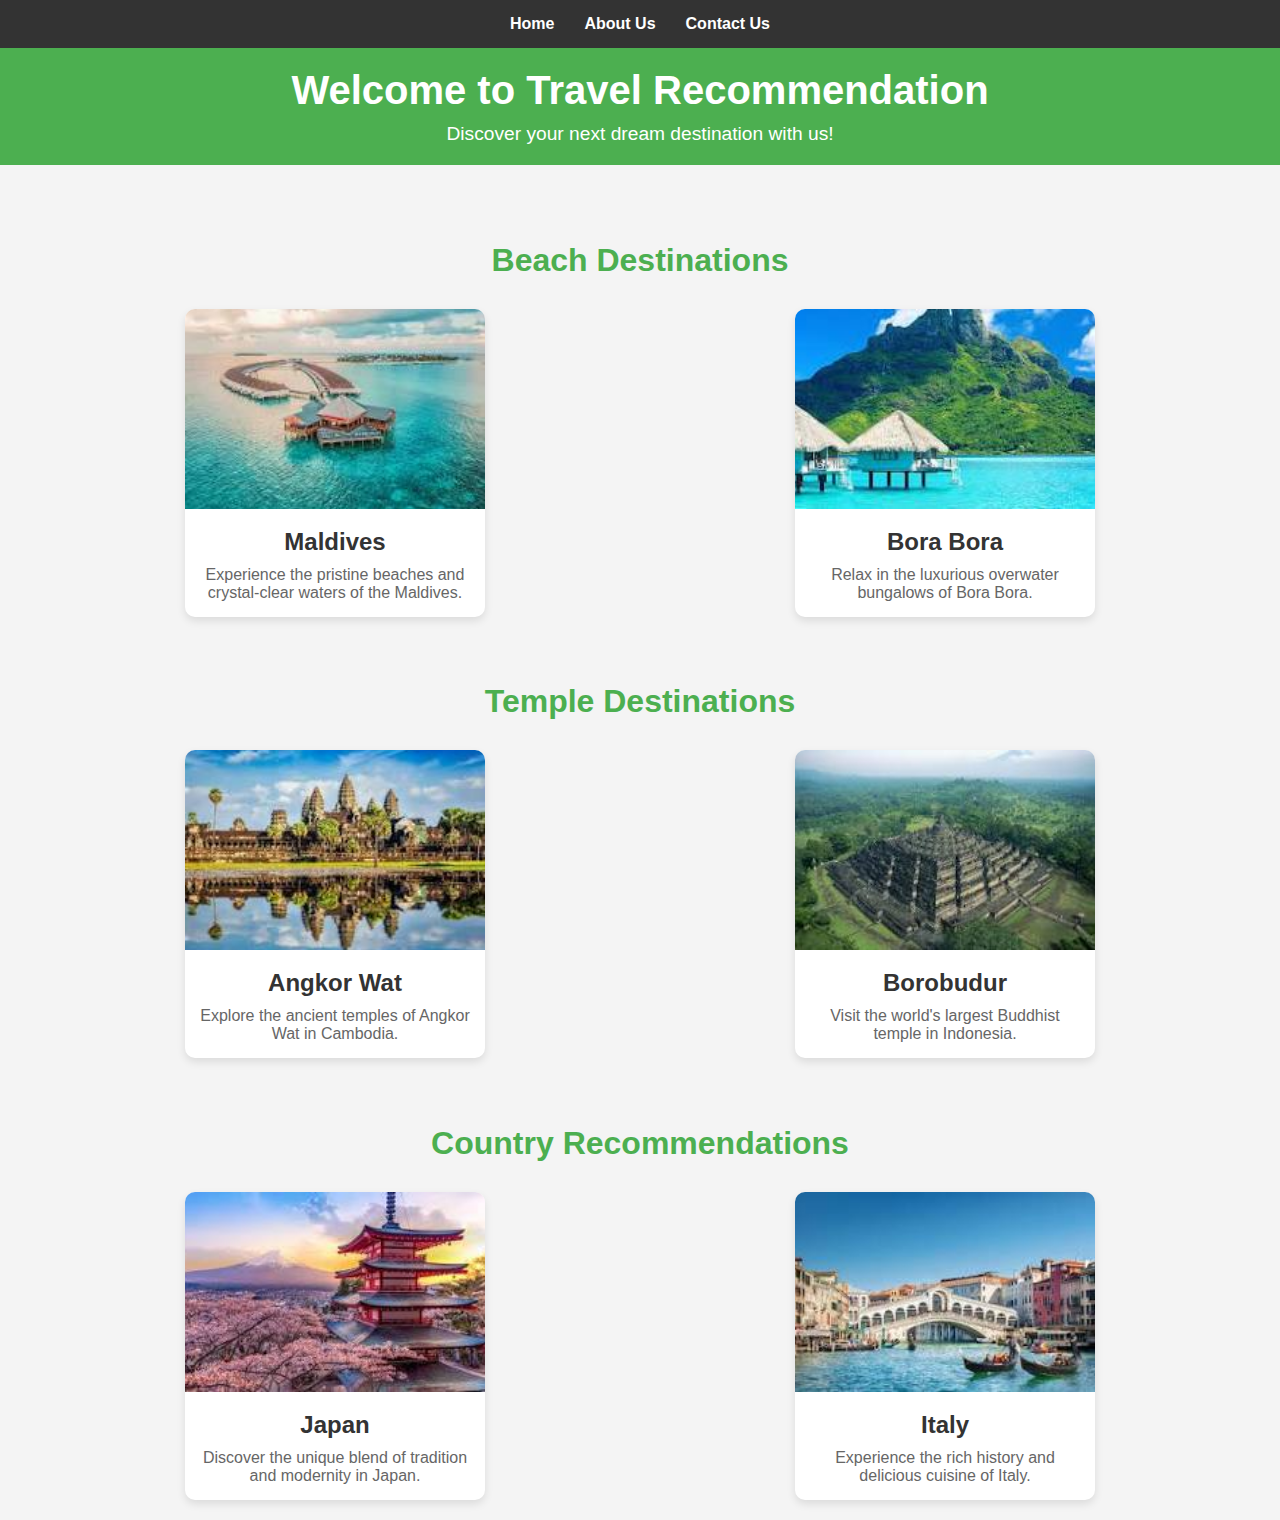
<file: index.html>
<!DOCTYPE html>
<html lang="en">
<head>
    <meta charset="UTF-8">
    <meta name="viewport" content="width=device-width, initial-scale=1.0">
    <title>Travel Recommendation</title>
    <link rel="stylesheet" href="styles/style.css">
</head>
<body>
    <nav>
        <ul>
            <li><a href="index.html">Home</a></li>
            <li><a href="about.html">About Us</a></li>
            <li><a href="contact.html">Contact Us</a></li>
        </ul>
    </nav>

    <header>
        <h1>Welcome to Travel Recommendation</h1>
        <p>Discover your next dream destination with us!</p>
    </header>

    <section id="beach-recommendation">
        <h2>Beach Destinations</h2>
        <div class="card-container">
            <div class="card">
                <img src="images/beach1.jfif" alt="Beach 1">
                <div class="card-content">
                    <h3>Maldives</h3>
                    <p>Experience the pristine beaches and crystal-clear waters of the Maldives.</p>
                </div>
            </div>
            <div class="card">
                <img src="images/beach2.jfif" alt="Beach 2">
                <div class="card-content">
                    <h3>Bora Bora</h3>
                    <p>Relax in the luxurious overwater bungalows of Bora Bora.</p>
                </div>
            </div>
        </div>
    </section>

    <section id="temple-recommendation">
        <h2>Temple Destinations</h2>
        <div class="card-container">
            <div class="card">
                <img src="images/temple1.jfif" alt="Temple 1">
                <div class="card-content">
                    <h3>Angkor Wat</h3>
                    <p>Explore the ancient temples of Angkor Wat in Cambodia.</p>
                </div>
            </div>
            <div class="card">
                <img src="images/temple2.jfif" alt="Temple 2">
                <div class="card-content">
                    <h3>Borobudur</h3>
                    <p>Visit the world's largest Buddhist temple in Indonesia.</p>
                </div>
            </div>
        </div>
    </section>

    <section id="country-recommendation">
        <h2>Country Recommendations</h2>
        <div class="card-container">
            <div class="card">
                <img src="images/country1.jfif" alt="Country 1">
                <div class="card-content">
                    <h3>Japan</h3>
                    <p>Discover the unique blend of tradition and modernity in Japan.</p>
                </div>
            </div>
            <div class="card">
                <img src="images/country2.jfif" alt="Country 2">
                <div class="card-content">
                    <h3>Italy</h3>
                    <p>Experience the rich history and delicious cuisine of Italy.</p>
                </div>
            </div>
        </div>
    </section>

    <script src="scripts/script.js"></script>
</body>
</html>
</file>
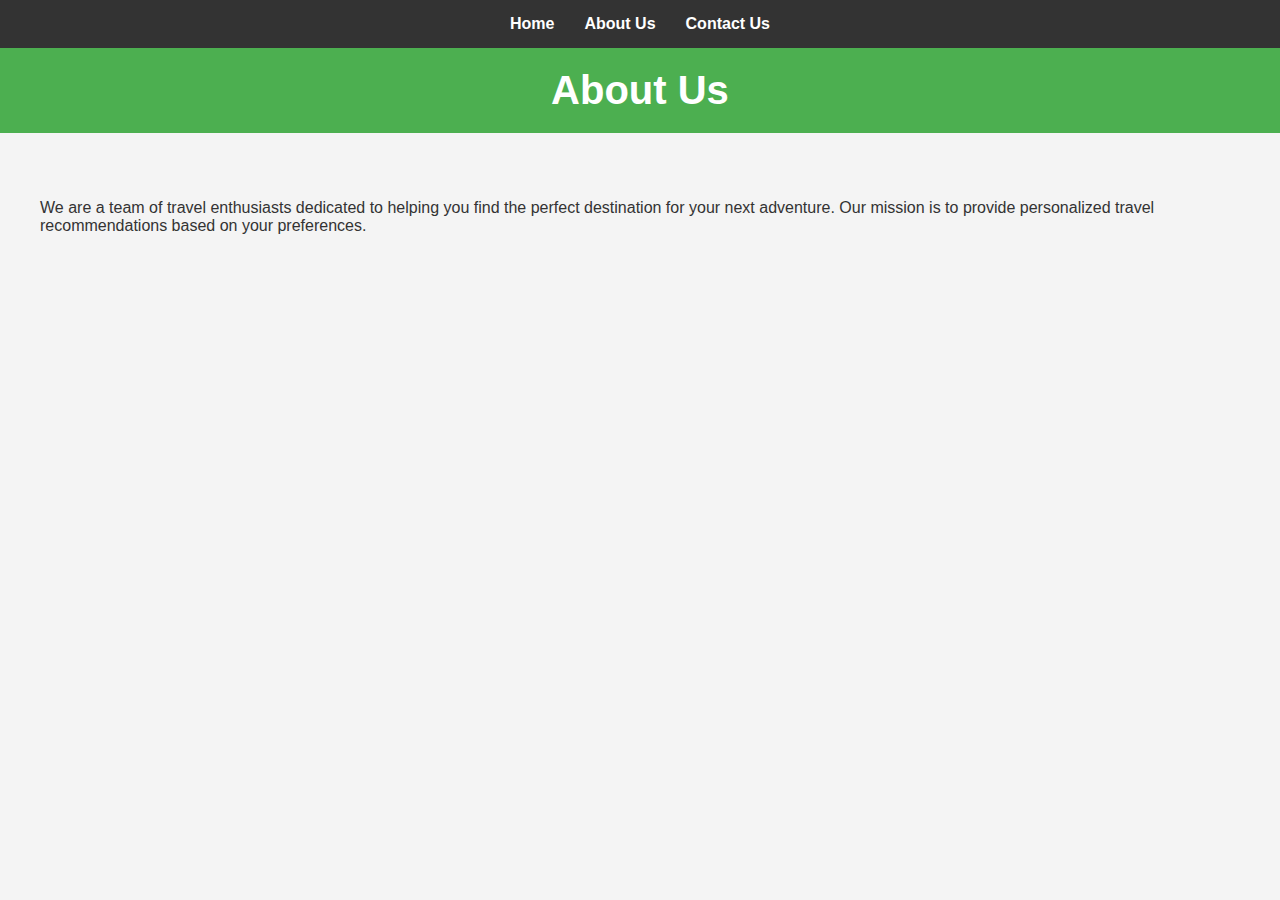
<file: about.html>
<!DOCTYPE html>
<html lang="en">
<head>
    <meta charset="UTF-8">
    <meta name="viewport" content="width=device-width, initial-scale=1.0">
    <title>About Us - Travel Recommendation</title>
    <link rel="stylesheet" href="styles/style.css">
</head>
<body>
    <nav>
        <ul>
            <li><a href="index.html">Home</a></li>
            <li><a href="about.html">About Us</a></li>
            <li><a href="contact.html">Contact Us</a></li>
        </ul>
    </nav>

    <header>
        <h1>About Us</h1>
    </header>

    <section>
        <p>We are a team of travel enthusiasts dedicated to helping you find the perfect destination for your next adventure. Our mission is to provide personalized travel recommendations based on your preferences.</p>
    </section>

    <script src="scripts/script.js"></script>
</body>
</html>
</file>
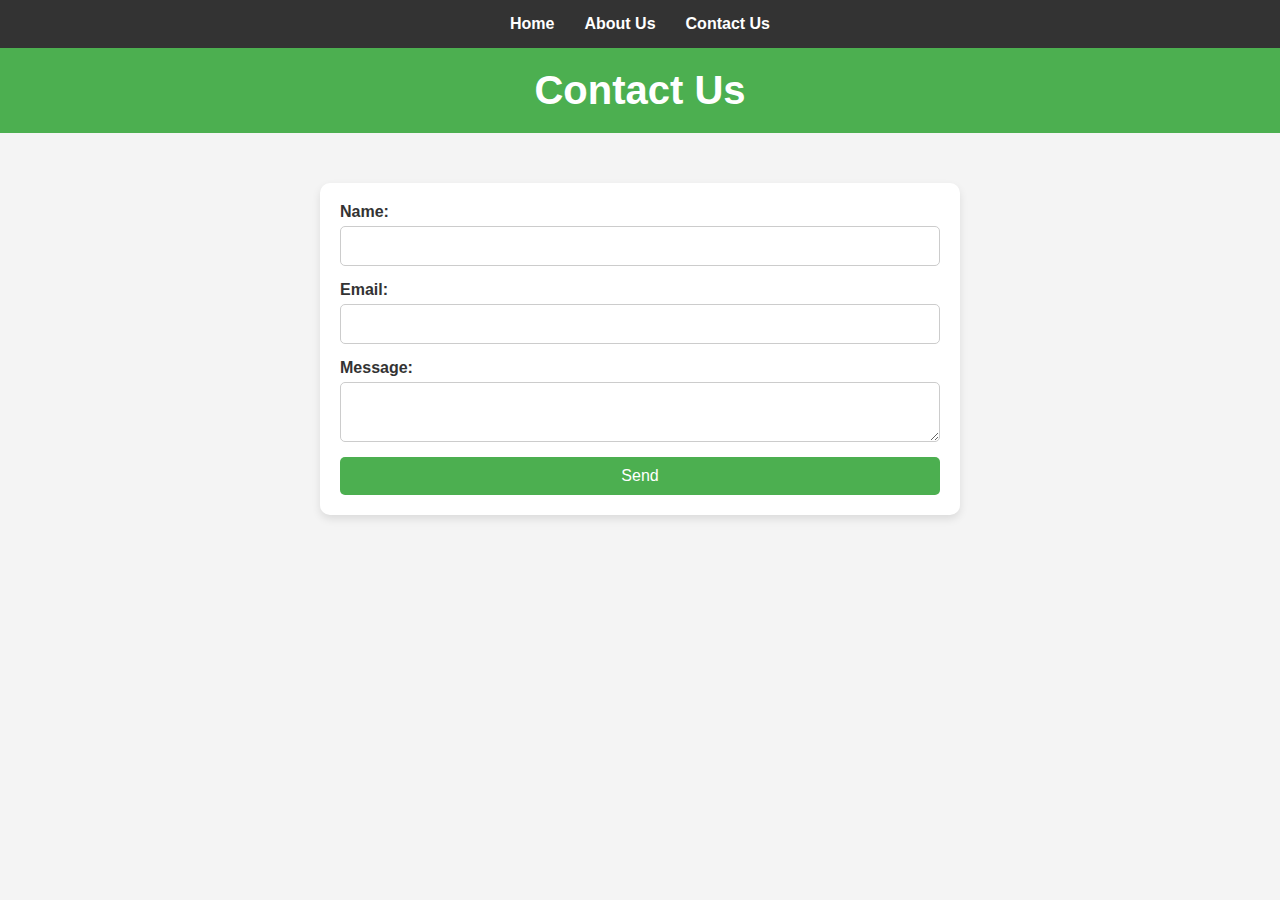
<file: contact.html>
<!DOCTYPE html>
<html lang="en">
<head>
    <meta charset="UTF-8">
    <meta name="viewport" content="width=device-width, initial-scale=1.0">
    <title>Contact Us - Travel Recommendation</title>
    <link rel="stylesheet" href="styles/style.css">
</head>
<body>
    <nav>
        <ul>
            <li><a href="index.html">Home</a></li>
            <li><a href="about.html">About Us</a></li>
            <li><a href="contact.html">Contact Us</a></li>
        </ul>
    </nav>

    <header>
        <h1>Contact Us</h1>
    </header>

    <section>
        <form id="contact-form">
            <label for="name">Name:</label>
            <input type="text" id="name" name="name" required>

            <label for="email">Email:</label>
            <input type="email" id="email" name="email" required>

            <label for="message">Message:</label>
            <textarea id="message" name="message" required></textarea>

            <button type="submit">Send</button>
        </form>
    </section>

    <script src="scripts/script.js"></script>
</body>
</html>
</file>
<file: styles/style.css>
body {
    font-family: Arial, sans-serif;
    margin: 0;
    padding: 0;
    background-color: #f4f4f4;
    color: #333;
}

nav {
    background-color: #333;
    color: white;
    padding: 15px;
    box-shadow: 0 2px 4px rgba(0, 0, 0, 0.1);
}

nav ul {
    list-style-type: none;
    margin: 0;
    padding: 0;
    display: flex;
    justify-content: center;
}

nav ul li {
    margin: 0 15px;
}

nav ul li a {
    color: white;
    text-decoration: none;
    font-weight: bold;
    transition: color 0.3s ease;
}

nav ul li a:hover {
    color: #4CAF50;
}

header {
    text-align: center;
    padding: 20px 20px;
    background-color: #4CAF50;
    color: white;
    margin-bottom: 30px;
}

header h1 {
    font-size: 2.5rem;
    margin: 0;
}

header p {
    font-size: 1.2rem;
    margin: 10px 0 0;
}

section {
    padding: 20px;
    max-width: 1200px;
    margin: 0 auto;
}

h2 {
    text-align: center;
    font-size: 2rem;
    margin-bottom: 30px;
    color: #4CAF50;
}

.card-container {
    display: flex;
    justify-content: space-around;
    flex-wrap: wrap;
    gap: 20px;
}

.card {
    background-color: white;
    border-radius: 10px;
    box-shadow: 0 4px 8px rgba(0, 0, 0, 0.1);
    overflow: hidden;
    width: 300px;
    transition: transform 0.3s ease, box-shadow 0.3s ease;
}

.card:hover {
    transform: translateY(-10px);
    box-shadow: 0 8px 16px rgba(0, 0, 0, 0.2);
}

.card img {
    width: 100%;
    height: 200px;
    object-fit: cover;
}

.card-content {
    padding: 15px;
    text-align: center;
}

.card-content h3 {
    font-size: 1.5rem;
    margin: 0 0 10px;
    color: #333;
}

.card-content p {
    font-size: 1rem;
    color: #666;
    margin: 0;
}

form {
    display: flex;
    flex-direction: column;
    max-width: 600px;
    margin: 0 auto;
    background-color: white;
    padding: 20px;
    border-radius: 10px;
    box-shadow: 0 4px 8px rgba(0, 0, 0, 0.1);
}

form label {
    margin-bottom: 5px;
    font-weight: bold;
    color: #333;
}

form input, form textarea {
    margin-bottom: 15px;
    padding: 10px;
    border: 1px solid #ccc;
    border-radius: 5px;
    font-size: 1rem;
}

form button {
    padding: 10px;
    background-color: #4CAF50;
    color: white;
    border: none;
    border-radius: 5px;
    cursor: pointer;
    font-size: 1rem;
    transition: background-color 0.3s ease;
}

form button:hover {
    background-color: #45a049;
}
</file>
